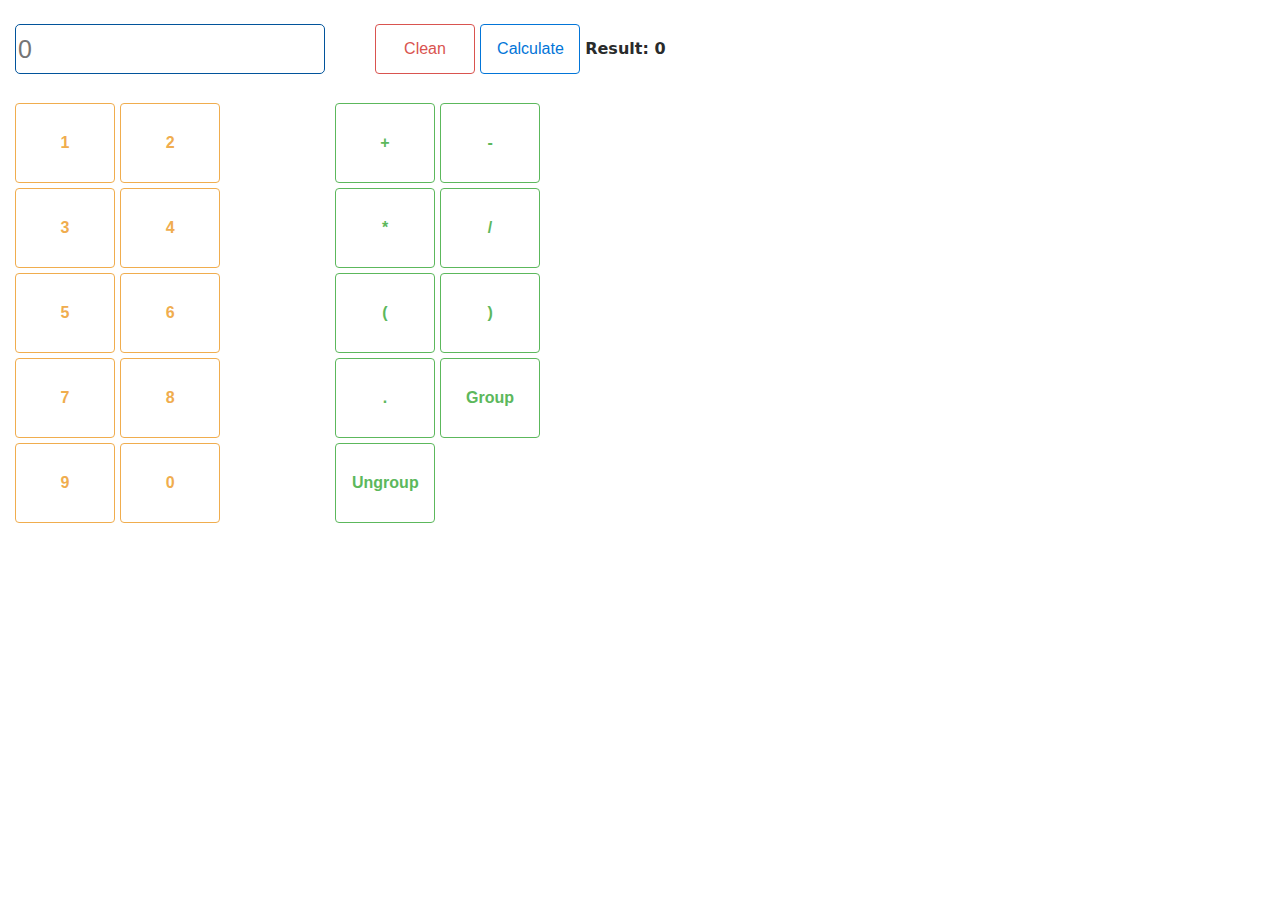
<file: index.html>
<html>
<head>
    <meta charset="utf-8" />
    <meta http-equiv="x-ua-compatible" content="ie=edge" />
    <meta name="viewport" content="width=device-width, initial-scale=1.0" />
    <link rel="stylesheet" href="bootstrap-4.0/css/bootstrap.css" />
    <link rel="stylesheet" href="css/custom.css" />
    <script type="text/javascript" src="js/jquery.js"></script>
    <script type="text/javascript" src="js/custom.js"></script>
</head>

<body>
<div class="container-fluid">

    <div class="row">
        <div class="form-group" style="float: left;">
            <br />
            <div class="col-7 form-inline">
                <input type="text" id="result" placeholder="0" />
                <div style="margin-left: 50px;">
                    <button id="clean" class="btn btn-outline-danger btn-action">Clean</button>
                    <button id="calculate" class="btn btn-outline-primary btn-action">Calculate</button>
                    <span class="label">Result: <span id="result-label" class="label">0</span></span>
                </div>
            </div>

            <div class="clearfix"><br /></div>



            <div id="calc-numbers-container" class="col-3 float-left">
                <button class="btn btn-outline-warning calc-execute">1</button>
                <button class="btn btn-outline-warning calc-execute">2</button>
                <button class="btn btn-outline-warning calc-execute">3</button>
                <button class="btn btn-outline-warning calc-execute">4</button>
                <button class="btn btn-outline-warning calc-execute">5</button>
                <button class="btn btn-outline-warning calc-execute">6</button>
                <button class="btn btn-outline-warning calc-execute">7</button>
                <button class="btn btn-outline-warning calc-execute">8</button>
                <button class="btn btn-outline-warning calc-execute">9</button>
                <button class="btn btn-outline-warning calc-execute">0</button>
            </div>

            <div class="col-3 float-left">
                <button class="btn btn-outline-success calc-execute plus">+</button>
                <button class="btn btn-outline-success calc-execute minus">-</button>
                <button class="btn btn-outline-success calc-execute mult">*</button>
                <button class="btn btn-outline-success calc-execute divide">/</button>
                <button class="btn btn-outline-success calc-execute left-bracket">(</button>
                <button class="btn btn-outline-success calc-execute right-bracket">)</button>
                <button class="btn btn-outline-success calc-execute right-dot">.</button>
                <button class="btn btn-outline-success" id="btn-group">Group</button>
                <button class="btn btn-outline-success" id="btn-ungroup">Ungroup</button>
            </div>



            <div id="detailed_result" style="float: right; min-width: 500px;"></div>


           </div>




        </div>


    <div>
</div>

</body>

</html>
</file>
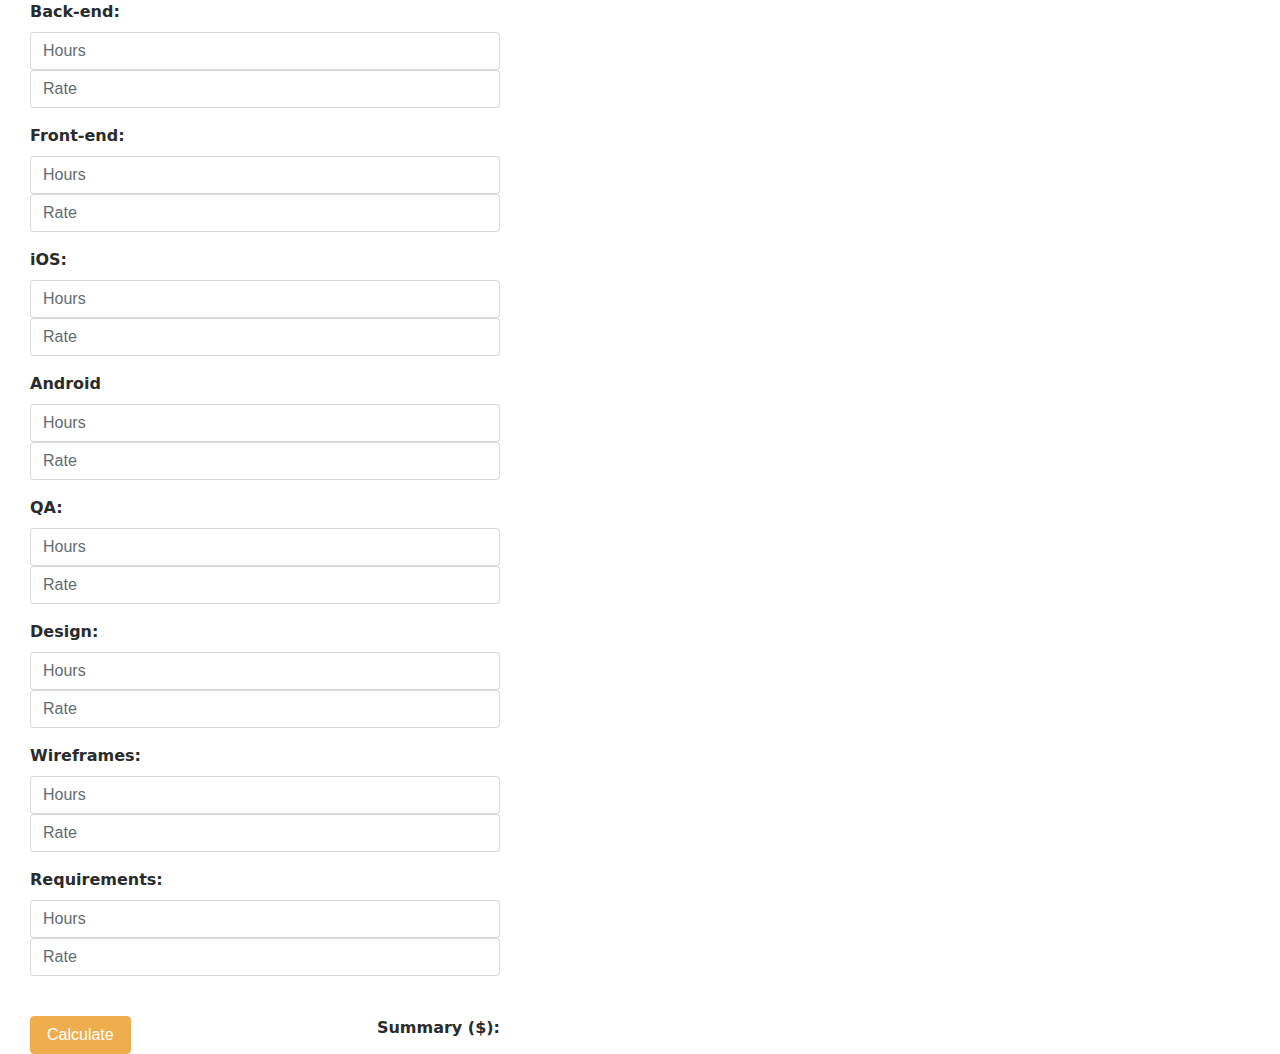
<file: detailed.html>
<html>
<head>
    <meta charset="utf-8" />
    <meta http-equiv="x-ua-compatible" content="ie=edge" />
    <meta name="viewport" content="width=device-width, initial-scale=1.0" />
    <link rel="stylesheet" href="bootstrap-4.0/css/bootstrap.css" />
    <link rel="stylesheet" href="css/custom.css" />
    <script type="text/javascript" src="js/jquery.js"></script>
    <script type="text/javascript" src="js/custom.js"></script>
</head>

<body>
<div class="container-fluid" id="detailed">

    <div class="left" style="min-width: 600px;">
        <div class="form-group">
            <div class="col-10" style="width: 500px;">
                <label for="back">Back-end:</label>
                <input class="form-control" id="back" type="text" placeholder="Hours" />
                <input class="form-control" id="back-rate" type="text" placeholder="Rate" />
                <div class="right" id="backend-result"><b></b></div>
            </div>

        </div>

        <div class="form-group">
            <div class="col-10" style="width: 500px;">
                <label for="front">Front-end:</label>
                <input class="form-control" id="front" type="text" placeholder="Hours" />
                <input class="form-control" id="front-rate" type="text" placeholder="Rate" />
                <div class="right" id="frontend-result"><b></b></div>
            </div>
        </div>

        <div class="form-group">
            <div class="col-10" style="width: 500px;">
                <label for="ios">iOS:</label>
                <input class="form-control" id="ios" type="text" placeholder="Hours" />
                <input class="form-control" id="ios-rate" type="text" placeholder="Rate" />
                <div class="right" id="ios-result"><b></b></div>
            </div>
        </div>

        <div class="form-group">
            <div class="col-10" style="width: 500px;">
                <label for="android">Android</label>
                <input class="form-control" id="android" type="text" placeholder="Hours" />
                <input class="form-control" id="android-rate" type="text" placeholder="Rate" />
                <div class="right" id="android-result"><b></b></div>
            </div>
        </div>

        <div class="form-group">
            <div class="col-10" style="width: 500px;">
                <label for="qa">QA:</label>
                <input class="form-control" id="qa" type="text" placeholder="Hours" />
                <input class="form-control" id="qa-rate" type="text" placeholder="Rate" />
                <div class="right" id="qa-result"><b></b></div>
            </div>
        </div>

        <div class="form-group">
            <div class="col-10" style="width: 500px;">
                <label for="design">Design:</label>
                <input class="form-control" id="design" type="text" placeholder="Hours" />
                <input class="form-control" id="design-rate" type="text" placeholder="Rate" />
                <div class="right" id="design-result"><b></b></div>
            </div>
        </div>

        <div class="form-group">
            <div class="col-10" style="width: 500px;">
                <label for="ux">Wireframes:</label>
                <input class="form-control" id="ux" type="text" placeholder="Hours" />
                <input class="form-control" id="ux-rate" type="text" placeholder="Rate" />
                <div class="right" id="ux-result"><b></b></div>
            </div>
        </div>

        <div class="form-group">
            <div class="col-10" style="width: 500px;">
                <label for="reqs">Requirements:</label>
                <input class="form-control" id="reqs" type="text" placeholder="Hours" />
                <input class="form-control" id="reqs-rate" type="text" placeholder="Rate" />
                <div class="right" id="reqs-result"><b></b></div>
            </div>
        </div>

        <br />
        <div class="col-sm-10">
            <div class="clearfix right" id="summary_detailed"><b>Summary ($): </b><span></span></div>
            <button type="button" id="calculate-detailed" class="btn btn-warning">Calculate</button>
        </div>



    <div>


</div>
</div>

</body>

</html>
</file>
<file: css/custom.css>
#result {
    width: 310px;
    height: 50px;
    border: 1px solid #01549b;
    border-radius: 5px;
    font-size: 25px;
}

.calc-execute, #btn-group, #btn-ungroup {
    width: 100px;
    height: 80px;
    margin-top: 5px;
}

.btn-action {
    width: 100px;
    height: 50px;
}


.calc-execute, #btn-group, #btn-ungroup {
    font-weight: bold;
}

.label {
    font-weight: bold;
}

.right {
    float: right;
}

.left {
    float: left;
}

#detailed label {
    font-weight: bold;
}
</file>
